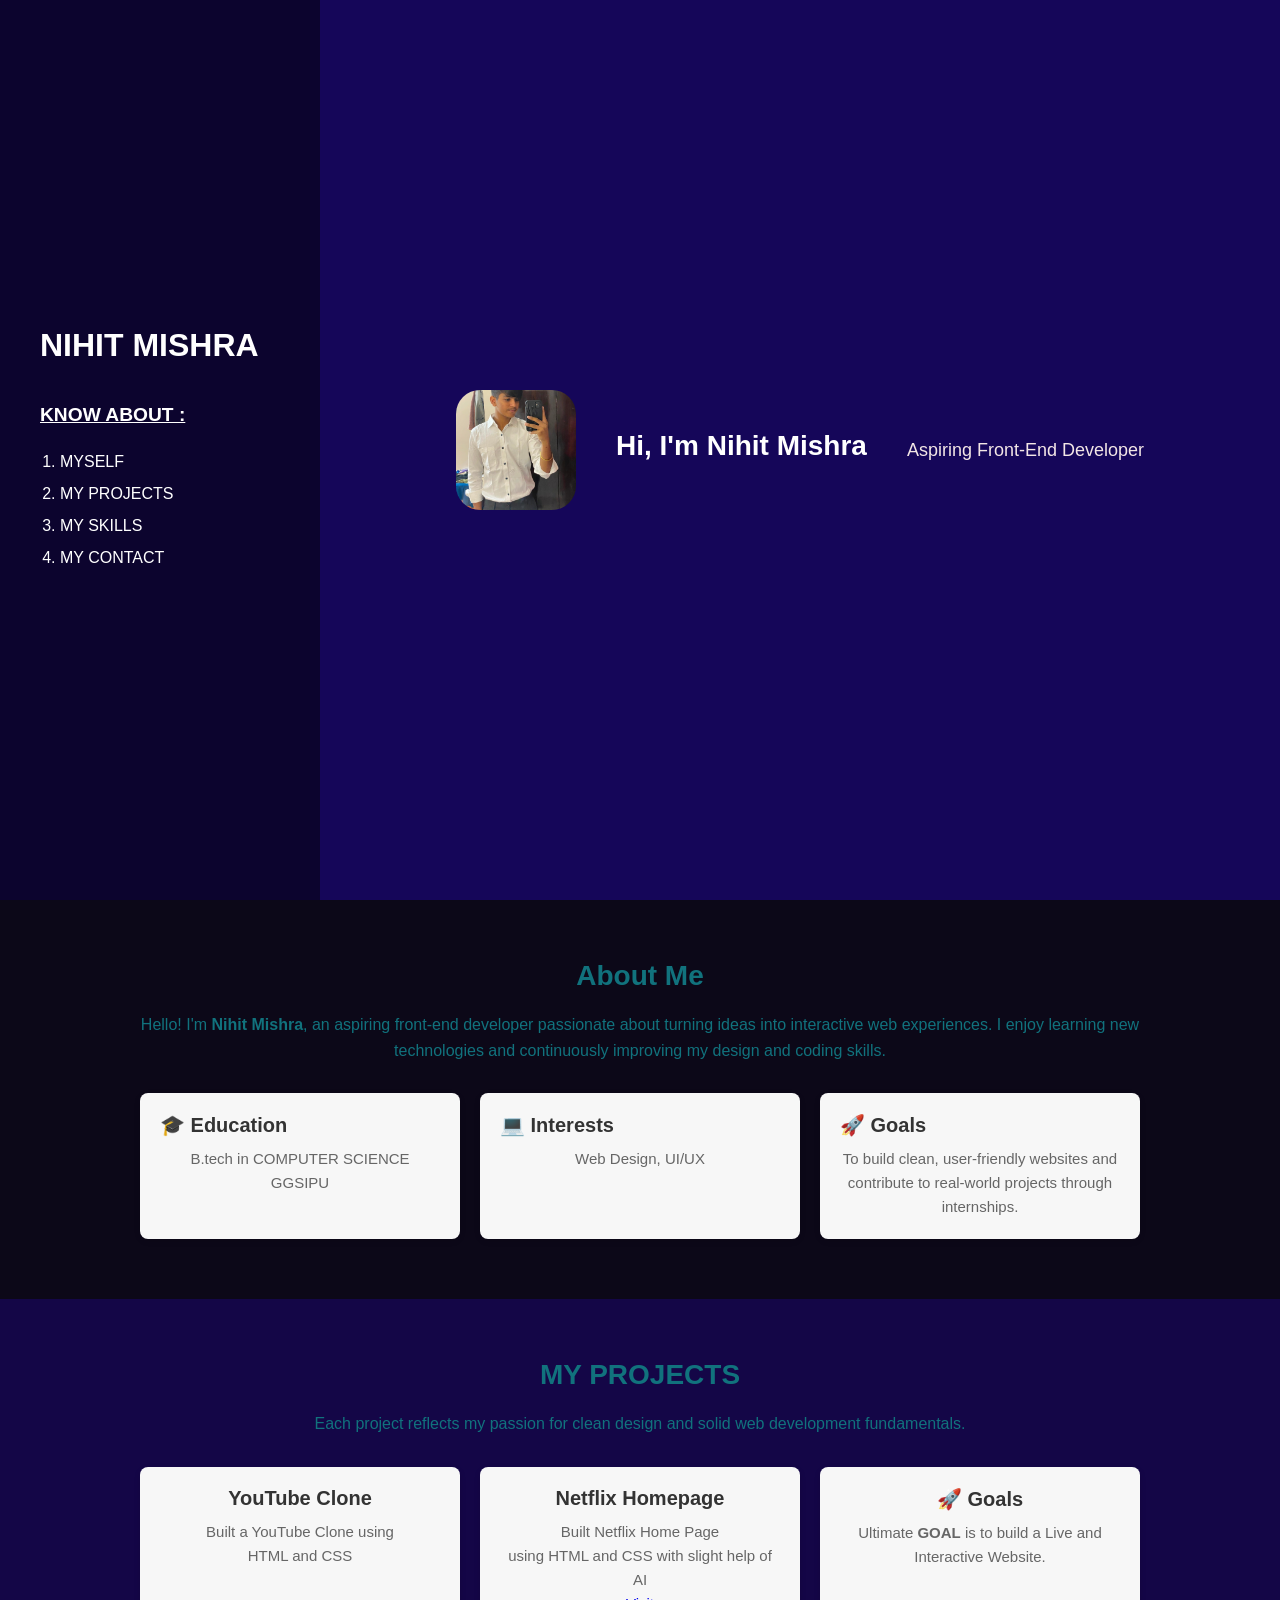
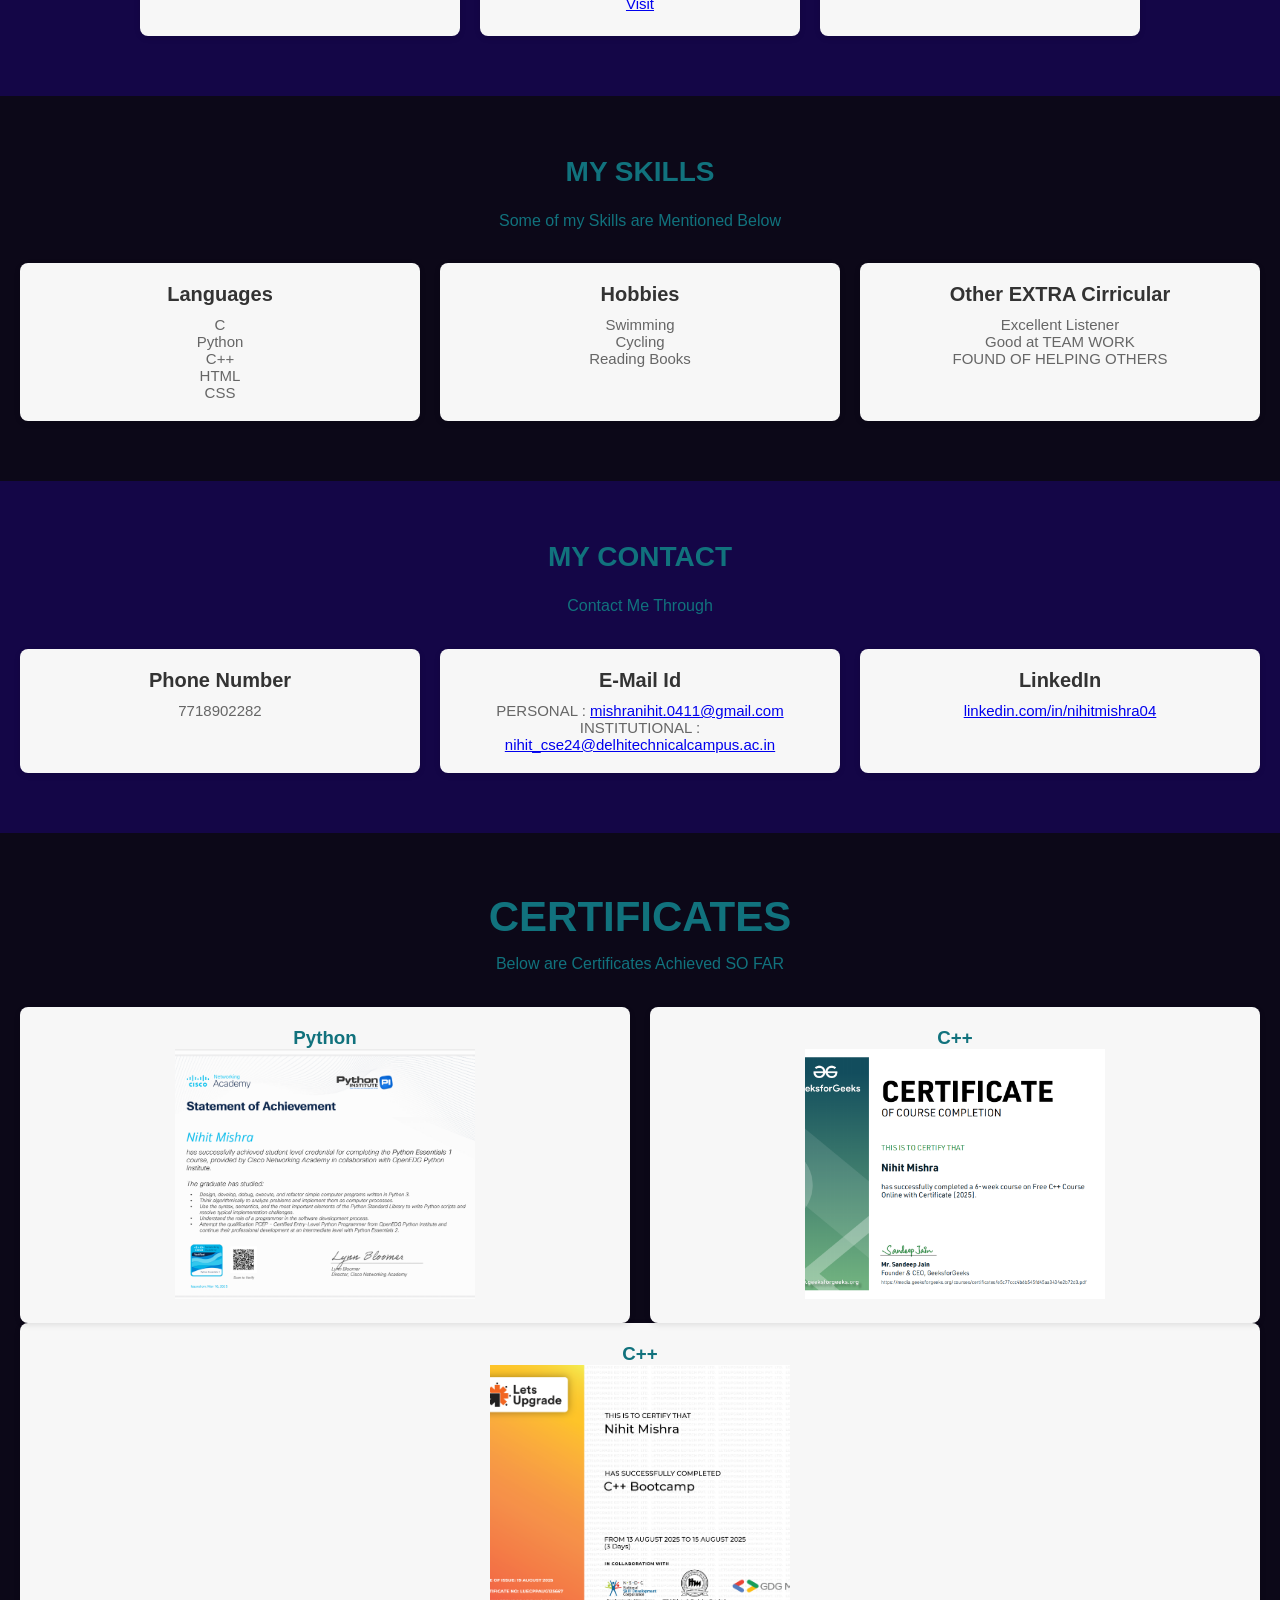
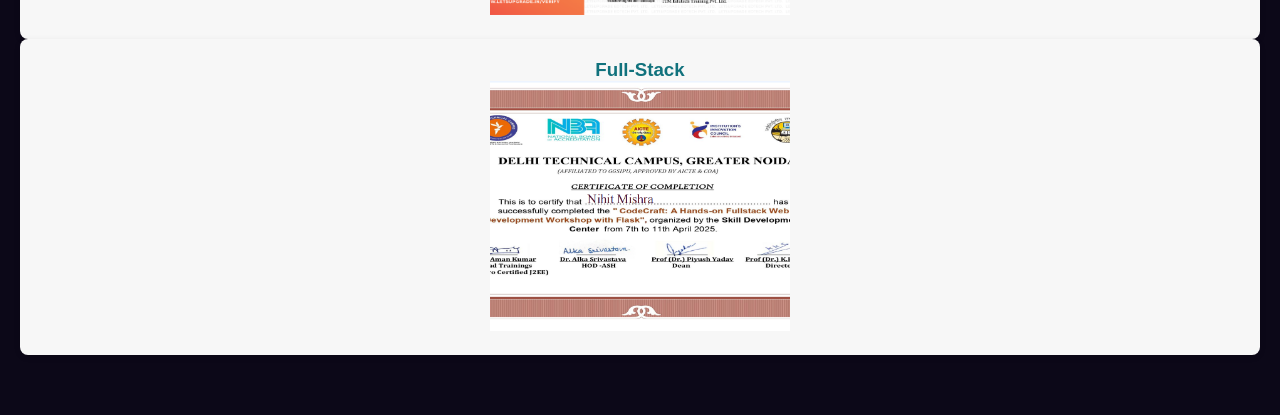
<file: index.html>
<!DOCTYPE html>
<html lang="en">
<head>
  <meta charset="UTF-8" />
  <meta name="viewport" content="width=device-width, initial-scale=1.0"/>
  <title>MY PORTFOLIO</title>
  <link rel="stylesheet" href="styles.css" />
  <link href="https://fonts.googleapis.com/css2?family=Bangers&display=swap" rel="stylesheet">
</head>
<body>
  
  <section class="top-section" id="hero">
    <div class="left-half">  
    <!-- LEFT: SIDEBAR NAV -->
    <header class="sidebar">
      <h1 class="logo">NIHIT MISHRA</h1>
      <h5 class="section-title">KNOW ABOUT :</h5>
         
        <ol class="about-list">
                <li>MYSELF</li>
                <li>MY PROJECTS</li>
                <li>MY SKILLS</li>
                <li>MY CONTACT</li>
        </ol>
    </header>
    </div>

    <!-- RIGHT: HERO SECTION -->
        <div class="right-half">
            <img src="images/nihitmishraimg.jpeg" alt="Nihit's Photo"  />
            <h1>Hi, I'm Nihit Mishra</h1>
            <p>Aspiring Front-End Developer</p>
        </div>
  </section>


   
<section id="about" class="about-section">
    <div class="about-container">
        <h2>About Me</h2>
        <p>
            Hello! I'm <strong>Nihit Mishra</strong>, an aspiring front-end developer passionate about turning ideas into interactive web experiences. I enjoy learning new technologies and continuously improving my design and coding skills.
        </p>

      <div class="about-details">
        <div class="about-card">
            <h3>🎓 Education</h3>
            <p>B.tech in COMPUTER SCIENCE<br>GGSIPU</p>
        </div>

        <div class="about-card">
            <h3>💻 Interests</h3>
            <p>Web Design, UI/UX</p>
        </div>

        <div class="about-card">
            <h3>🚀 Goals</h3>
            <p>To build clean, user-friendly websites and contribute to real-world projects through internships.</p>
        </div>
    </div>
  </div>
</section>
 
<section id="projects" class="projects">
      <div class="projects-containers">
        <h2>MY PROJECTS</h2>
        <p>
            Each project reflects my passion for clean design and solid web development fundamentals.
        </p>

        <div class="projects-details">
        <div class="projects-card">
            <h3>YouTube Clone</h3>
            <p>Built a YouTube Clone using <br> HTML and CSS</p>
        </div>

        <div class="projects-card">
            <h3>Netflix Homepage</h3>
            <p>Built Netflix Home Page <br> using HTML and CSS with slight help of AI</p>
            <p><a href="https://nihitmishra.github.io/clone" target="_blank">Visit</a></p>
        </div>

        <div class="projects-card">
            <h3>🚀 Goals</h3>
            <p>Ultimate <b>GOAL</b> is to build a Live and Interactive Website.</p>
        </div>
    </div>
</div>
</section>


<section id="skill" class="skill">
    <div class="skills">
        <h2>MY SKILLS</h2>
        <p>Some of my Skills are Mentioned Below</p>
    </div>

    <div class="skill-des">
        <div class="skill-card">
            <h2>Languages</h2>
            
             <p>C<br>Python<br>C++<br>HTML<br>CSS</p>
            
        </div>
        <div class="skill-card">
            <h2>Hobbies</h2>
            <p>Swimming<br>Cycling<br>Reading Books</p>
        </div>

        <div class="skill-card">
            <h2>Other EXTRA Cirricular</h2>
            <p>Excellent Listener<br>Good at TEAM WORK<br>FOUND OF HELPING OTHERS</p>
        </div>
    </div>

</section>

<section id="contact" class="contact-info">
    <div class="contacts">
        <h2>MY CONTACT</h2>
        <p>Contact Me Through</p>
    </div>

    <div class="contact-des">
        <div class="contact-card">
            <h3>Phone Number</h3>
            <p>7718902282</p>
        </div>
        <div class="contact-card">
            <h3>E-Mail Id</h3>
            <p>PERSONAL : <a href="mailto:mishranihit.0411@gmail.com" target="_blank">mishranihit.0411@gmail.com</a></p>
            <p>INSTITUTIONAL : <a href="mailto:nihit_cse24@delhitechnicalcampus.ac.in" target="_blank">nihit_cse24@delhitechnicalcampus.ac.in</a></p>
        </div>
        <div class="contact-card">
            <h3>LinkedIn</h3>
            <p><a href="https://www.linkedin.com/in/nihitmishra04" target="_blank">linkedin.com/in/nihitmishra04</a></p>
        </div>
    </div>


</section>

<section id="certi" class="certifi">
    <div class="certis">
        <h2>CERTIFICATES</h2>
        <p>Below are Certificates Achieved SO FAR </p>
    </div>

    <div class="certi-des">
        <div class="certi-card">
            <h3>Python</h3>
            <img src="images/pythoncertfi.png"  />
        </div>
        <div class="certi-card">
            <h3>C++</h3>
            <img src="images/cppcerti.png" />
        </div>
    </div>

  </div>
        <div class="certi-card">
            <h3>C++</h3>
            <img src="images/LETSUPGRADECPPBOOTCAMPS.png" />
    </div>
        <div class="certi-card">
            <h3>Full-Stack</h3>
            <img src="images/Screenshot 2025-08-26 225924.png" />
    </div>

</section>

</body>
</html>
</file>
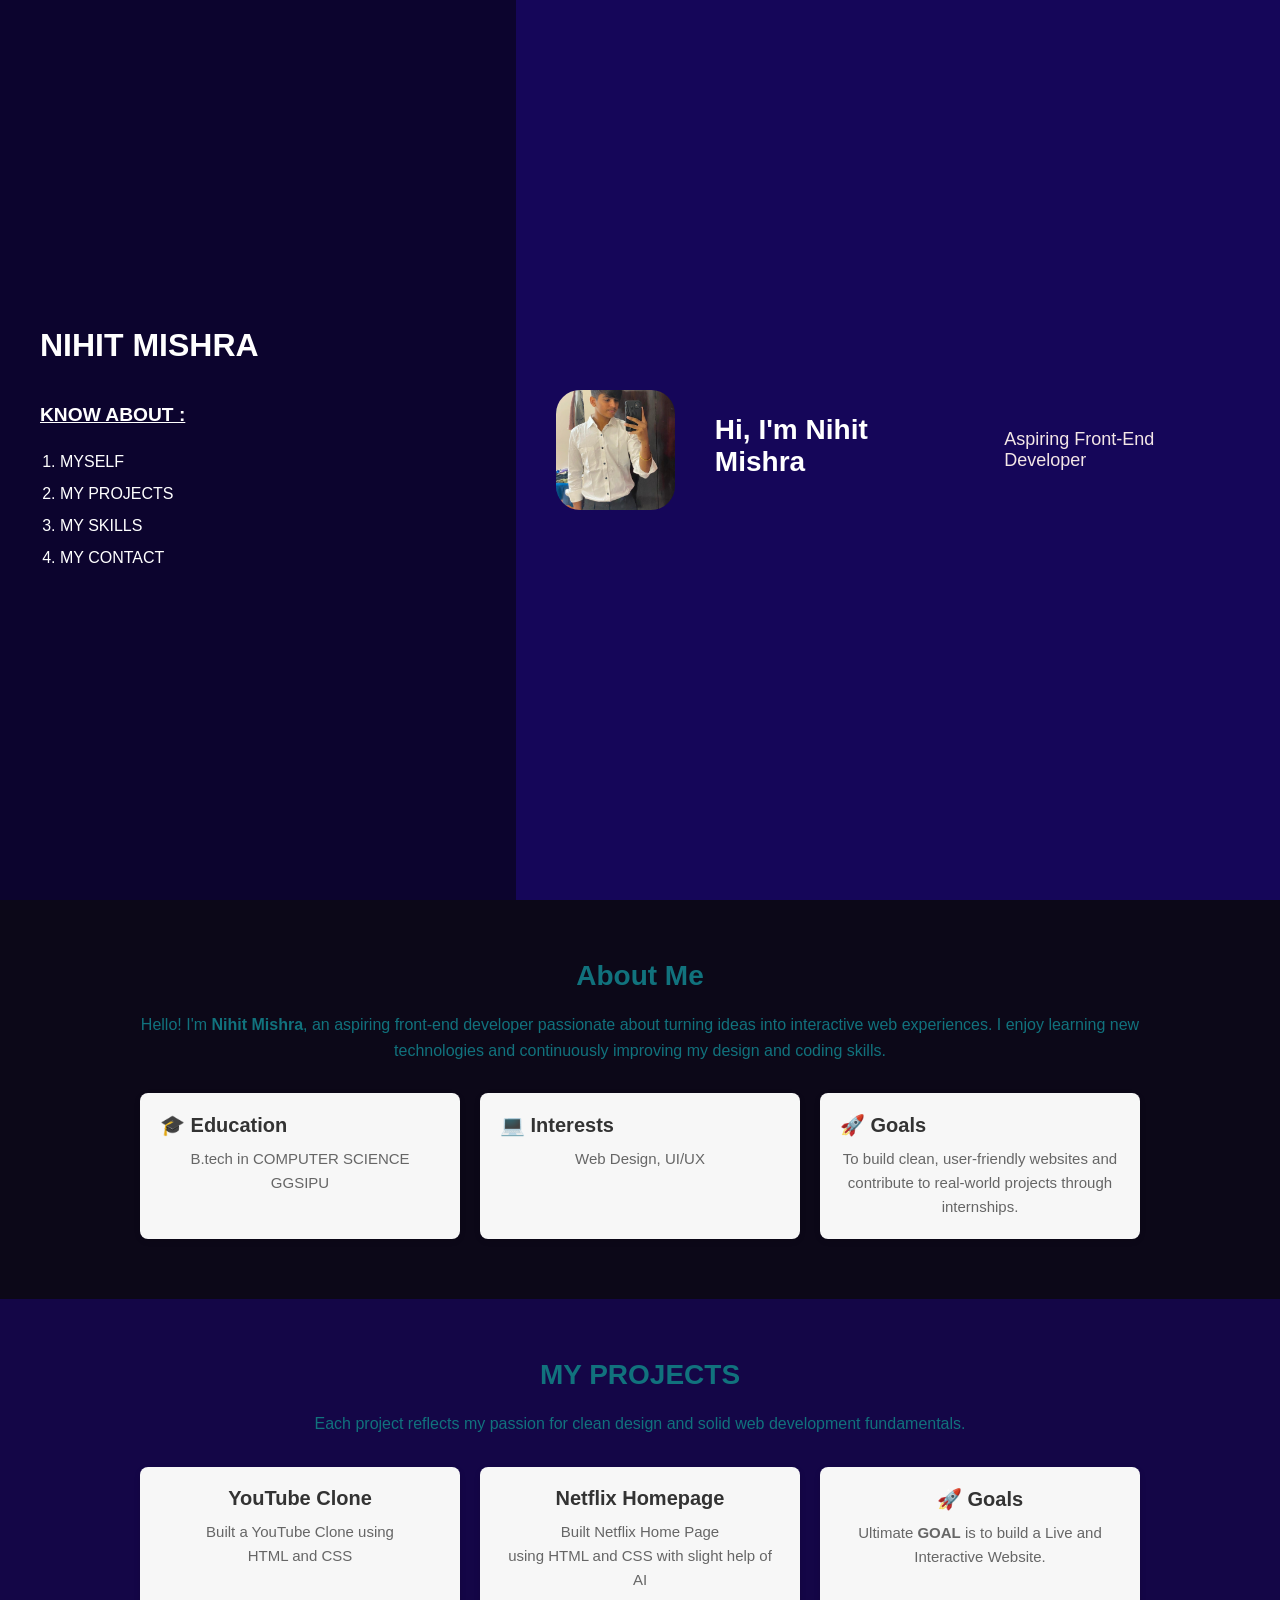
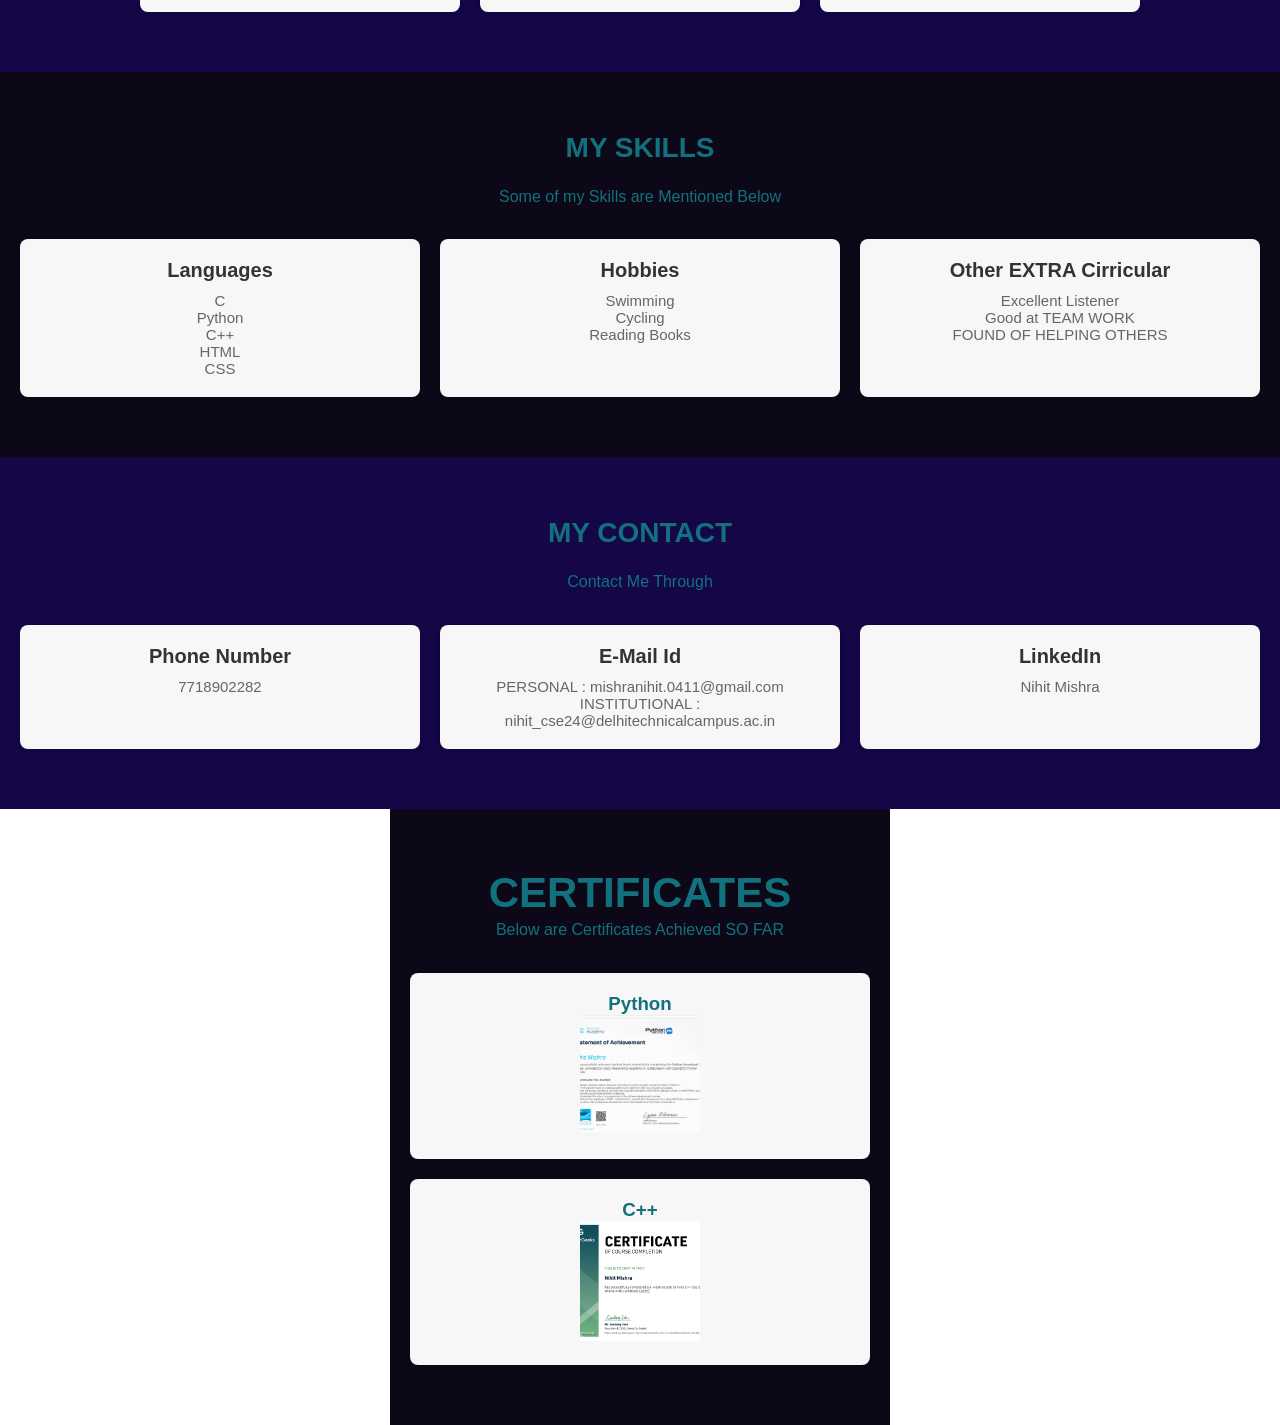
<file: PORTFOLIO/index.html>
<!DOCTYPE html>
<html lang="en">
<head>
  <meta charset="UTF-8" />
  <meta name="viewport" content="width=device-width, initial-scale=1.0"/>
  <title>MY PORTFOLIO</title>
  <link rel="stylesheet" href="styles.css" />
  <link href="https://fonts.googleapis.com/css2?family=Bangers&display=swap" rel="stylesheet">
</head>
<body>
  
  <section class="top-section" id="hero">
    <div class="left-half">  
    <!-- LEFT: SIDEBAR NAV -->
    <header class="sidebar">
      <h1 class="logo">NIHIT MISHRA</h1>
      <h5 class="section-title">KNOW ABOUT :</h5>
         
        <ol class="about-list">
                <li>MYSELF</li>
                <li>MY PROJECTS</li>
                <li>MY SKILLS</li>
                <li>MY CONTACT</li>
        </ol>
    </header>
    </div>

    <!-- RIGHT: HERO SECTION -->
        <div class="right-half">
            <img src="images/nihit.pichost.jpeg" alt="Nihit's Photo"  />
            <h1>Hi, I'm Nihit Mishra</h1>
            <p>Aspiring Front-End Developer</p>
        </div>
  </section>


   
<section id="about" class="about-section">
    <div class="about-container">
        <h2>About Me</h2>
        <p>
            Hello! I'm <strong>Nihit Mishra</strong>, an aspiring front-end developer passionate about turning ideas into interactive web experiences. I enjoy learning new technologies and continuously improving my design and coding skills.
        </p>

      <div class="about-details">
        <div class="about-card">
            <h3>🎓 Education</h3>
            <p>B.tech in COMPUTER SCIENCE<br>GGSIPU</p>
        </div>

        <div class="about-card">
            <h3>💻 Interests</h3>
            <p>Web Design, UI/UX</p>
        </div>

        <div class="about-card">
            <h3>🚀 Goals</h3>
            <p>To build clean, user-friendly websites and contribute to real-world projects through internships.</p>
        </div>
    </div>
  </div>
</section>
 
<section id="projects" class="projects">
      <div class="projects-containers">
        <h2>MY PROJECTS</h2>
        <p>
            Each project reflects my passion for clean design and solid web development fundamentals.
        </p>

        <div class="projects-details">
        <div class="projects-card">
            <h3>YouTube Clone</h3>
            <p>Built a YouTube Clone using <br> HTML and CSS</p>
        </div>

        <div class="projects-card">
            <h3>Netflix Homepage</h3>
            <p>Built Netflix Home Page <br> using HTML and CSS with slight help of AI</p>
        </div>

        <div class="projects-card">
            <h3>🚀 Goals</h3>
            <p>Ultimate <b>GOAL</b> is to build a Live and Interactive Website.</p>
        </div>
    </div>
</div>
</section>


<section id="skill" class="skill">
    <div class="skills">
        <h2>MY SKILLS</h2>
        <p>Some of my Skills are Mentioned Below</p>
    </div>

    <div class="skill-des">
        <div class="skill-card">
            <h2>Languages</h2>
            
             <p>C<br>Python<br>C++<br>HTML<br>CSS</p>
            
        </div>
        <div class="skill-card">
            <h2>Hobbies</h2>
            <p>Swimming<br>Cycling<br>Reading Books</p>
        </div>

        <div class="skill-card">
            <h2>Other EXTRA Cirricular</h2>
            <p>Excellent Listener<br>Good at TEAM WORK<br>FOUND OF HELPING OTHERS</p>
        </div>
    </div>

</section>

<section id="contact" class="contact-info">
    <div class="contacts">
        <h2>MY CONTACT</h2>
        <p>Contact Me Through</p>
    </div>

    <div class="contact-des">
        <div class="contact-card">
            <h3>Phone Number</h3>
            <p>7718902282</p>
        </div>
        <div class="contact-card">
            <h3>E-Mail Id</h3>
            <p>PERSONAL : mishranihit.0411@gmail.com</p>
            <p>INSTITUTIONAL : nihit_cse24@delhitechnicalcampus.ac.in</p>
        </div>
        <div class="contact-card">
            <h3>LinkedIn</h3>
            <p>Nihit Mishra</p>
        </div>
    </div>

</section>

<section id="certi" class="certifi">
    <div class="certis">
        <h2>CERTIFICATES</h2>
        <p>Below are Certificates Achieved SO FAR </p>
    </div>

    <div class="certi-des">
        <div class="certi-card">
            <h3>Python</h3>
            <img src="images/Screenshot 2025-08-01 015221.png"  />
        </div>
        <div class="certi-card">
            <h3>C++</h3>
            <img src="images/Screenshot 2025-08-01 015535.png" />
        </div>
    </div>

</section>

</body>
</html>
</file>
<file: styles.css>
/* RESET */
* {
  margin: 0;
  padding: 0;
  box-sizing: border-box;
  scroll-behavior: smooth;
  font-family: Arial, Helvetica, sans-serif;
}

/* Full viewport split section */
.top-section {
  display: flex;
  height: 100vh;
  width: 100%;
}

/* LEFT: Sidebar */
.left-half {
  width: 25%;
  background-color: #0c042e;
  color: white;
  padding: 40px;
  display: flex;
  flex-direction: column;
  justify-content: center;
  align-items: flex-start;
}

.logo {
  font-family: Arial, Helvetica, sans-serif;
  font-size: 32px;
  margin-bottom: 40px;
}

.about-list {
  list-style-type: decimal;
  padding-left: 20px;
  font-size: 16px;
  color: white;
  line-height: 2; /* spacing between items */
}

/* RIGHT: Hero Content */
.right-half {
  width: 75%;
  flex-wrap: nowrap;
  background-color:  #150659;
  display: flex;
  justify-content: center;
  align-items: center;
  padding: 40px;
  align-items: center;
  gap: 40px; /* spacing between image and text */
  color: white;
}

.right-half img {
  width: 120px;
  height: 120px;
  object-fit: cover;
  border-radius: 20%;
}

.right-half h1 {
  font-size: 28px;
  color: white;
  margin-bottom: 8px;
}

.right-half p {
  font-size: 18px;
  color: #f3e6e6;
}



/* ABOUT SECTION */
.about-section {
  padding: 60px 20px;
  background-color: #0c0818;
  color: #f7f7f7;
}

.about-container {
  max-width: 1000px;
  margin: auto;
}

.about-section h2 {
  font-size: 28px;
  margin-bottom: 20px;
  text-align: center;
  color: #11727d;
}

.about-section p {
  text-align: center;
  color:#11727d;
  font-size: 16px;
  line-height: 1.6;
}

.about-details {
  display: flex;
  flex-wrap: wrap;
  gap: 20px;
  margin-top: 30px;
  justify-content: center;
}

.about-card {
  flex: 1 1 250px;
  background-color: #f7f7f7;
  padding: 20px;
  border-radius: 8px;
  box-shadow: 0 2px 6px rgba(0, 0, 0, 0.1);
}

.about-card h3 {
  margin-bottom: 10px;
  font-size: 20px;
  color: #333;
}

.about-card p {
  font-size: 15px;
  color: #666;
}

.section-title {
  font-size: larger;
  text-decoration: underline;
  margin-bottom: 20px;
}

/*Projects*/
.projects {
  padding: 60px 20px;
  background-color: #140647;
  color: #f7f7f7;
  text-align: center;
}

.projects-containers {
  max-width: 1000px;
  margin: auto;
}

.projects h2 {
  font-size: 28px;
  margin-bottom: 20px;
  text-align: center;
  color: #11727d;
}

.projects p {
  text-align: center;
  color:#11727d;
  font-size: 16px;
  line-height: 1.6;
}

.projects-details {
  display: flex;
  flex-wrap: wrap;
  gap: 20px;
  margin-top: 30px;
  justify-content: center;
}

.projects-card {
  flex: 1 1 250px;
  background-color: #f7f7f7;
  padding: 20px;
  border-radius: 8px;
  box-shadow: 0 2px 6px rgba(0, 0, 0, 0.1);
}

.projects-card h3 {
  margin-bottom: 10px;
  font-size: 20px;
  color: #333;
}

.projects-card p {
  font-size: 15px;
  color: #666;
}

.projects-title {
  font-size: larger;
  text-decoration: underline;
  margin-bottom: 20px;
}

/*MY CONTACTS */

.contact-info{
  padding: 60px 20px;
  background-color:  #140647;;
  color: #11727d;
  text-align: center;
}

.contacts {
  max-width: 1000px;
  margin: auto;
}

.contacts h2 {
  font-size: 28px;
  margin-bottom: 20px;
  text-align: center;
  color:#11727d;
}

.contacts p {
  
  color:#11727d;
  font-size: 16px;
  line-height: 1.6;
}

.contact-des {
  display: flex;
  flex-wrap: wrap;
  gap: 20px;
  margin-top: 30px;
  justify-content: center;
}

.contact-card {
  flex: 1 1 250px;
  background-color: #f7f7f7;
  padding: 20px;
  border-radius: 8px;
  box-shadow: 0 2px 6px rgba(0, 0, 0, 0.1);
}

.contact-card h3 {
  margin-bottom: 10px;
  font-size: 20px;
  color: #333;
}

.contact-card p {
  font-size: 15px;
  color: #666;
}

.contacts-title {
  font-size: larger;
  text-decoration: underline;
  margin-bottom: 20px;
}

/* MY SKILLS */

.skill {
  padding: 60px 20px;
  background-color: #0c0818;
  color: #11727d;
  text-align: center;
}

.skills {
  max-width: 1000px;
  margin: auto;
}

.skills h2 {
  font-size: 28px;
  margin-bottom: 20px;
  text-align: center;
  color: #11727d;
}

.skills p {
  font-size: 16px;
  line-height: 1.6;
  color: #11727d;
}

.skill-des {
  display: flex;
  flex-wrap: wrap;
  justify-content: center;
  gap: 20px;
  margin-top: 30px;
}

.skill-card {
  flex: 1 1 250px;
  background-color: #f7f7f7;
  padding: 20px;
  border-radius: 8px;
  box-shadow: 0 2px 6px rgba(0, 0, 0, 0.1);
}

.skill-card h2 {
  margin-bottom: 10px;
  font-size: 20px;
  color: #333;
}

.skill-card p {
  font-size: 15px;
  color: #666;
}

.skill-card title {
  font-size: larger;
  text-decoration: underline;
  margin-bottom: 20px;
}

/*Certificates*/

.certifi {
  padding: 60px 20px;
  background-color: #0c0818;
  color: #11727d;
  text-align: center;
}

.certi {
  max-width: 500px;
  margin: auto;
}

.certis {
  font-size: 28px;
  margin-bottom: 20px;
  text-align: center;
  color: #11727d;
}

.certifi p {
  font-size: 16px;
  line-height: 1.6;
  color: #11727d;
  margin-top: 10px;
}

.certi-des {
  display: flex;
  flex-wrap: wrap;
  justify-content: center;
  gap: 20px;
  margin-top: 30px;
}

.certi-card {
  flex: 1 1 250px;
  background-color: #f7f7f7;
  padding: 20px;
  border-radius: 8px;
  box-shadow: 0 2px 6px rgba(0, 0, 0, 0.1);
}

.certi-card h2 {
  margin-bottom: 10px;
  font-size: 20px;
  color: #333;
}

.certi-card title {
  font-size: larger;
  text-decoration: underline;
  margin-bottom: 20px;
}

.certi-card img {
  width: 300px;
  height: 250px;
  object-fit: cover;
  border-radius: 0%;
}
</file>
<file: PORTFOLIO/styles.css>
/* RESET */
* {
  margin: 0;
  padding: 0;
  box-sizing: border-box;
  scroll-behavior: smooth;
  font-family: Arial, Helvetica, sans-serif;
}

/* Full viewport split section */
.top-section {
  display: flex;
  height: 100vh;
  width: 100%;
}

/* LEFT: Sidebar */
.left-half {
  width: 50%;
  background-color: #0c042e;
  color: white;
  padding: 40px;
  display: flex;
  flex-direction: column;
  justify-content: center;
  align-items: flex-start;
}

.logo {
  font-family: Arial, Helvetica, sans-serif;
  font-size: 32px;
  margin-bottom: 40px;
}

.about-list {
  list-style-type: decimal;
  padding-left: 20px;
  font-size: 16px;
  color: white;
  line-height: 2; /* spacing between items */
}

/* RIGHT: Hero Content */
.right-half {
  width: 75%;
  flex-wrap: nowrap;
  background-color:  #150659;
  display: flex;
  justify-content: center;
  align-items: center;
  padding: 40px;
}

.right-half img {
  width: 120px;
  height: 120px;
  object-fit: cover;
  border-radius: 20%;
}

.right-half {
  display: flex;
  align-items: center;
  gap: 40px; /* spacing between image and text */
  color: white;
}

.right-half h1 {
  font-size: 28px;
  color: white;
  margin-bottom: 8px;
}

.right-half p {
  font-size: 18px;
  color: #f3e6e6;
}



/* ABOUT SECTION */
.about-section {
  padding: 60px 20px;
  background-color: #0c0818;
  color: #f7f7f7;
}

.about-container {
  max-width: 1000px;
  margin: auto;
}

.about-section h2 {
  font-size: 28px;
  margin-bottom: 20px;
  text-align: center;
  color: #11727d;
}

.about-section p {
  text-align: center;
  color:#11727d;
  font-size: 16px;
  line-height: 1.6;
}

.about-details {
  display: flex;
  flex-wrap: wrap;
  gap: 20px;
  margin-top: 30px;
  justify-content: center;
}

.about-card {
  flex: 1 1 250px;
  background-color: #f7f7f7;
  padding: 20px;
  border-radius: 8px;
  box-shadow: 0 2px 6px rgba(0, 0, 0, 0.1);
}

.about-card h3 {
  margin-bottom: 10px;
  font-size: 20px;
  color: #333;
}

.about-card p {
  font-size: 15px;
  color: #666;
}

.section-title {
  font-size: larger;
  text-decoration: underline;
  margin-bottom: 20px;
}

/*Projects*/
.projects {
  padding: 60px 20px;
  background-color: #140647;
  color: #f7f7f7;
  text-align: center;
}

.projects-containers {
  max-width: 1000px;
  margin: auto;
}

.projects h2 {
  font-size: 28px;
  margin-bottom: 20px;
  text-align: center;
  color: #11727d;
}

.projects p {
  text-align: center;
  color:#11727d;
  font-size: 16px;
  line-height: 1.6;
}

.projects-details {
  display: flex;
  flex-wrap: wrap;
  gap: 20px;
  margin-top: 30px;
  justify-content: center;
}

.projects-card {
  flex: 1 1 250px;
  background-color: #f7f7f7;
  padding: 20px;
  border-radius: 8px;
  box-shadow: 0 2px 6px rgba(0, 0, 0, 0.1);
}

.projects-card h3 {
  margin-bottom: 10px;
  font-size: 20px;
  color: #333;
}

.projects-card p {
  font-size: 15px;
  color: #666;
}

.projects-title {
  font-size: larger;
  text-decoration: underline;
  margin-bottom: 20px;
}

/*MY CONTACTS */

.contact-info{
  padding: 60px 20px;
  background-color:  #140647;;
  color: #11727d;
  text-align: center;
}

.contacts {
  max-width: 1000px;
  margin: auto;
}

.contacts h2 {
  font-size: 28px;
  margin-bottom: 20px;
  text-align: center;
  color:#11727d;
}

.contacts p {
  
  color:#11727d;
  font-size: 16px;
  line-height: 1.6;
}

.contact-des {
  display: flex;
  flex-wrap: wrap;
  gap: 20px;
  margin-top: 30px;
  justify-content: center;
}

.contact-card {
  flex: 1 1 250px;
  background-color: #f7f7f7;
  padding: 20px;
  border-radius: 8px;
  box-shadow: 0 2px 6px rgba(0, 0, 0, 0.1);
}

.contact-card h3 {
  margin-bottom: 10px;
  font-size: 20px;
  color: #333;
}

.contact-card p {
  font-size: 15px;
  color: #666;
}

.contacts-title {
  font-size: larger;
  text-decoration: underline;
  margin-bottom: 20px;
}

/* MY SKILLS */

.skill {
  padding: 60px 20px;
  background-color: #0c0818;
  color: #11727d;
  text-align: center;
}

.skills {
  max-width: 1000px;
  margin: auto;
}

.skills h2 {
  font-size: 28px;
  margin-bottom: 20px;
  text-align: center;
  color: #11727d;
}

.skills p {
  font-size: 16px;
  line-height: 1.6;
  color: #11727d;
}

.skill-des {
  display: flex;
  flex-wrap: wrap;
  justify-content: center;
  gap: 20px;
  margin-top: 30px;
}

.skill-card {
  flex: 1 1 250px;
  background-color: #f7f7f7;
  padding: 20px;
  border-radius: 8px;
  box-shadow: 0 2px 6px rgba(0, 0, 0, 0.1);
}

.skill-card h2 {
  margin-bottom: 10px;
  font-size: 20px;
  color: #333;
}

.skill-card p {
  font-size: 15px;
  color: #666;
}

.skill-card title {
  font-size: larger;
  text-decoration: underline;
  margin-bottom: 20px;
}

/*Certificates*/

.certifi {
  padding: 60px 20px;
  background-color: #0c0818;
  color: #11727d;
  text-align: center;
}

.certifi {
  max-width: 500px;
  margin: auto;
}

.certis {
  font-size: 28px;
  margin-bottom: 20px;
  text-align: center;
  color: #11727d;
}

.certifi p {
  font-size: 16px;
  line-height: 1.6;
  color: #11727d;
}

.certi-des {
  display: flex;
  flex-wrap: wrap;
  justify-content: center;
  gap: 20px;
  margin-top: 30px;
}

.certi-card {
  flex: 1 1 250px;
  background-color: #f7f7f7;
  padding: 20px;
  border-radius: 8px;
  box-shadow: 0 2px 6px rgba(0, 0, 0, 0.1);
}

.certi-card h2 {
  margin-bottom: 10px;
  font-size: 20px;
  color: #333;
}

.certi-card title {
  font-size: larger;
  text-decoration: underline;
  margin-bottom: 20px;
}

.certi-card img {
  width: 120px;
  height: 120px;
  object-fit: cover;
  border-radius: 0%;
}
</file>
